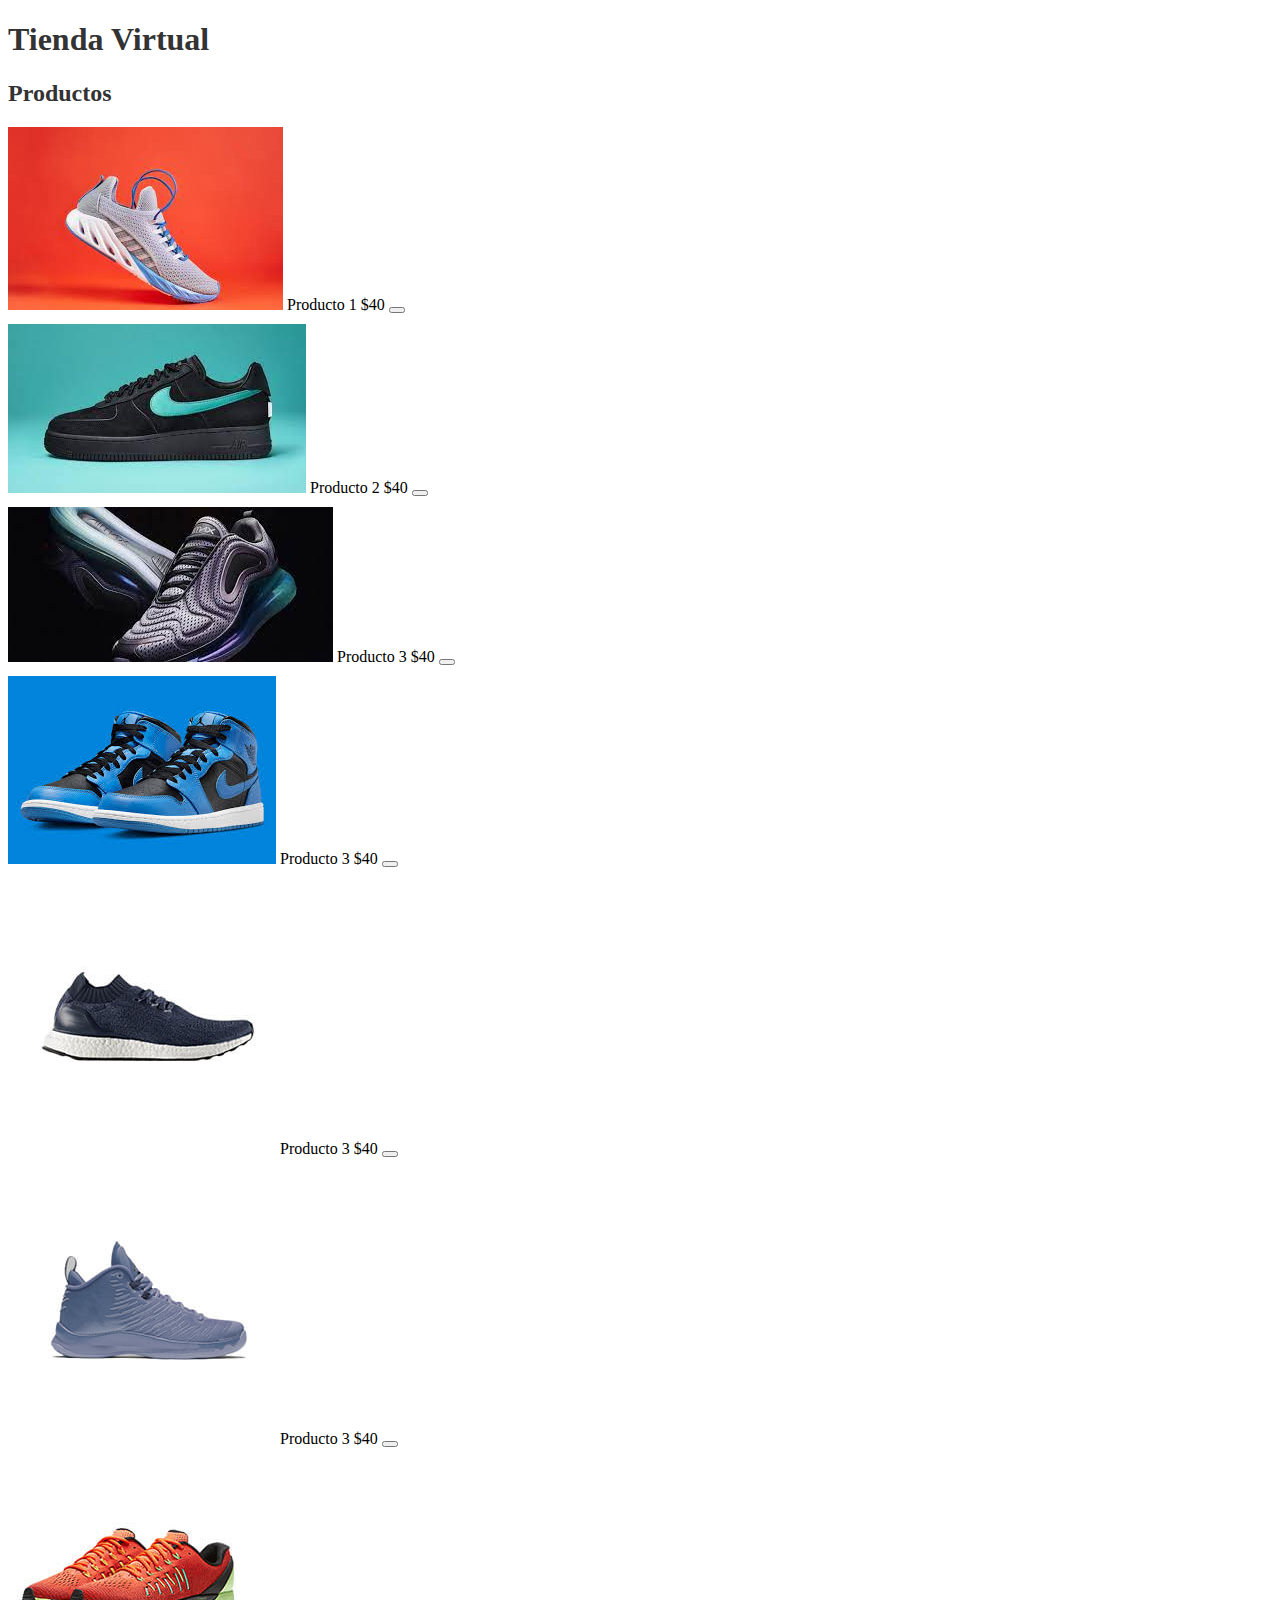
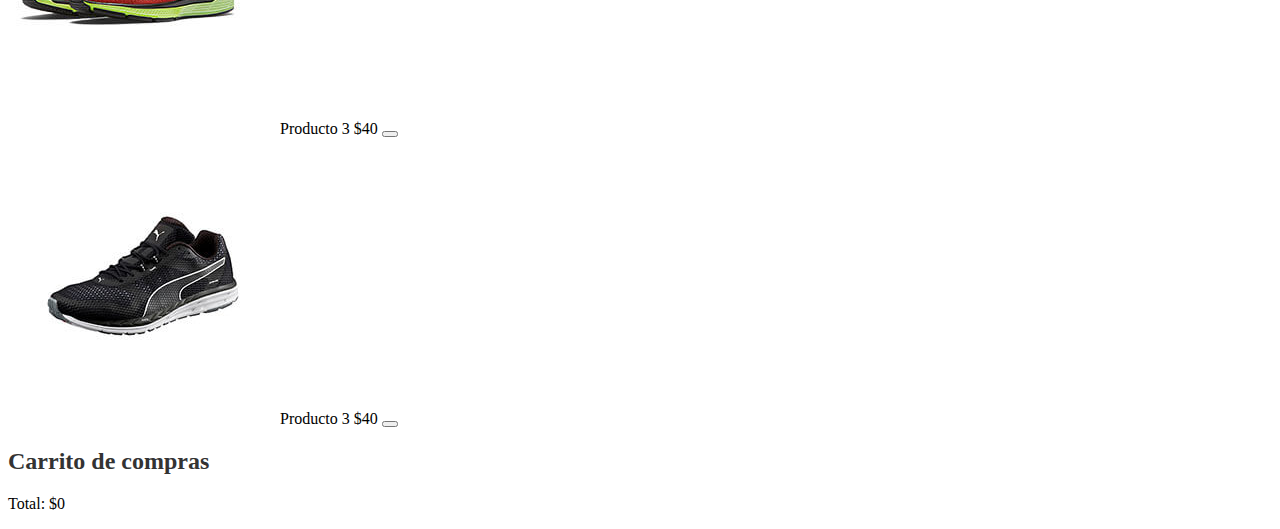
<file: index.html>
<!DOCTYPE html>
<html>
<head>
  <title>Tienda Virtual</title>
  <link rel="stylesheet" type="text/css" href="style.css">
</head>
<body>
  <h1>Tienda Virtual</h1>
  <div id="products">
    <h2>Productos</h2>
    <div class="product">
        <img src="./images/zapas1.jpg"> <!--Se hace llamado de la carpeta donde se guardan las imagenes previamente descargadas-->
      <span>Producto 1</span>
      <span>$40</span>
      <button onclick="addToCart('Producto 5', 40)">
    </div>
    <div class="product">
        <img src="./images/zapas2.jpg"> <!--Se hace llamado de la carpeta donde se guardan las imagenes previamente descargadas-->
      <span>Producto 2</span>
      <span>$40</span>
      <button onclick="addToCart('Producto 6', 40)">
    </div>
    <div class="product">
        <img src="./images/zapas3.jpg">
      <span>Producto 3</span>
      <span>$40</span>
      <button onclick="addToCart('Producto 7', 40)">
    </div>
    <div class="product">
        <img src="./images/zapas4.jpg">
      <span>Producto 3</span>
      <span>$40</span>
      <button onclick="addToCart('Producto 8', 40)">
    </div>
    <div class="product">
        <img src="./images/1.jpg">
      <span>Producto 3</span>
      <span>$40</span>
      <button onclick="addToCart('Producto 1', 40)">
    </div>
    <div class="product">
        <img src="./images/2.jpg">
      <span>Producto 3</span>
      <span>$40</span>
      <button onclick="addToCart('Producto 2', 40)">
    </div>
    <div class="product">
        <img src="./images/3.jpg">
      <span>Producto 3</span>
      <span>$40</span>
      <button onclick="addToCart('Producto 3', 40)">
    </div>
    <div class="product">
        <img src="./images/4.jpg">
      <span>Producto 3</span>
      <span>$40</span>
      <button onclick="addToCart('Producto 4', 40)">
    </div>
</div>
  <div id="cart">
    <h2>Carrito de compras</h2>
    <ul id="cart-items"></ul>
    <p>Total: $<span id="cart-total">0</span></p>
  </div>
  <script src="script.js"></script>
</body>
</html>
</file>
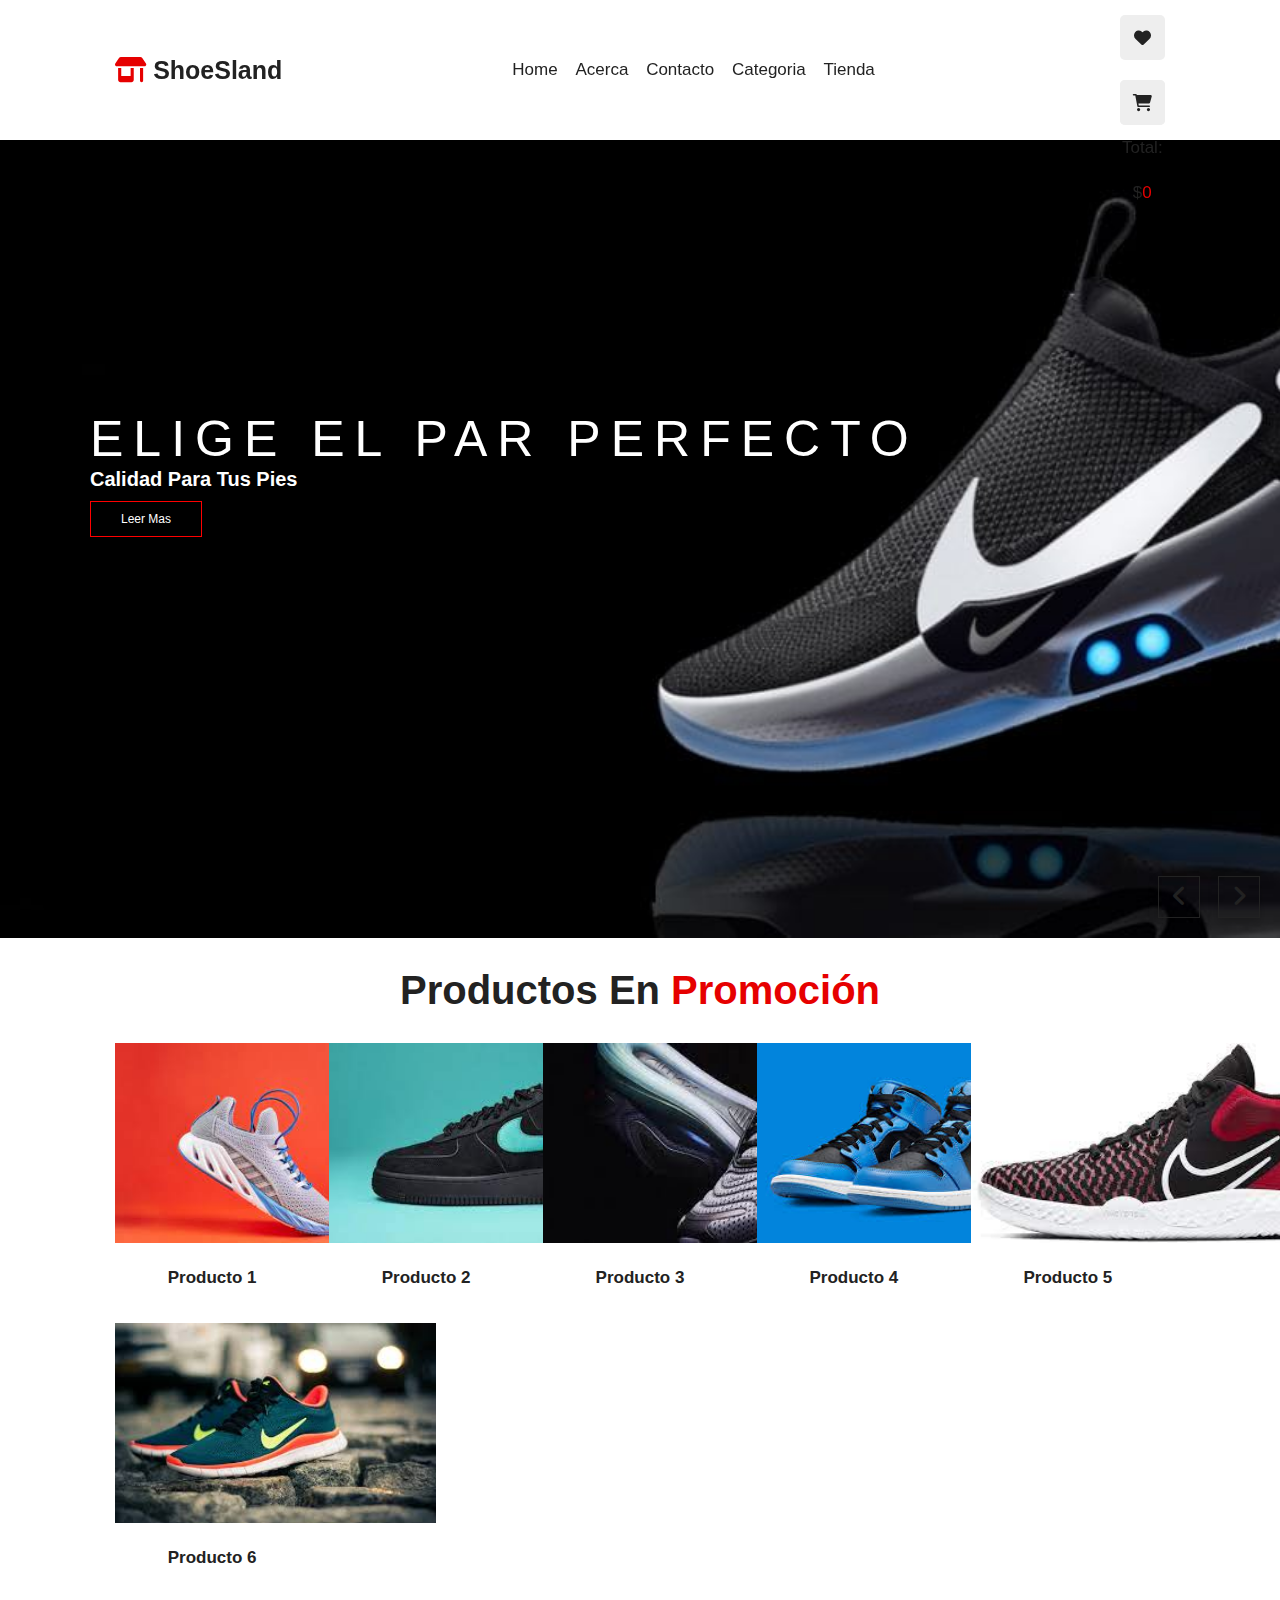
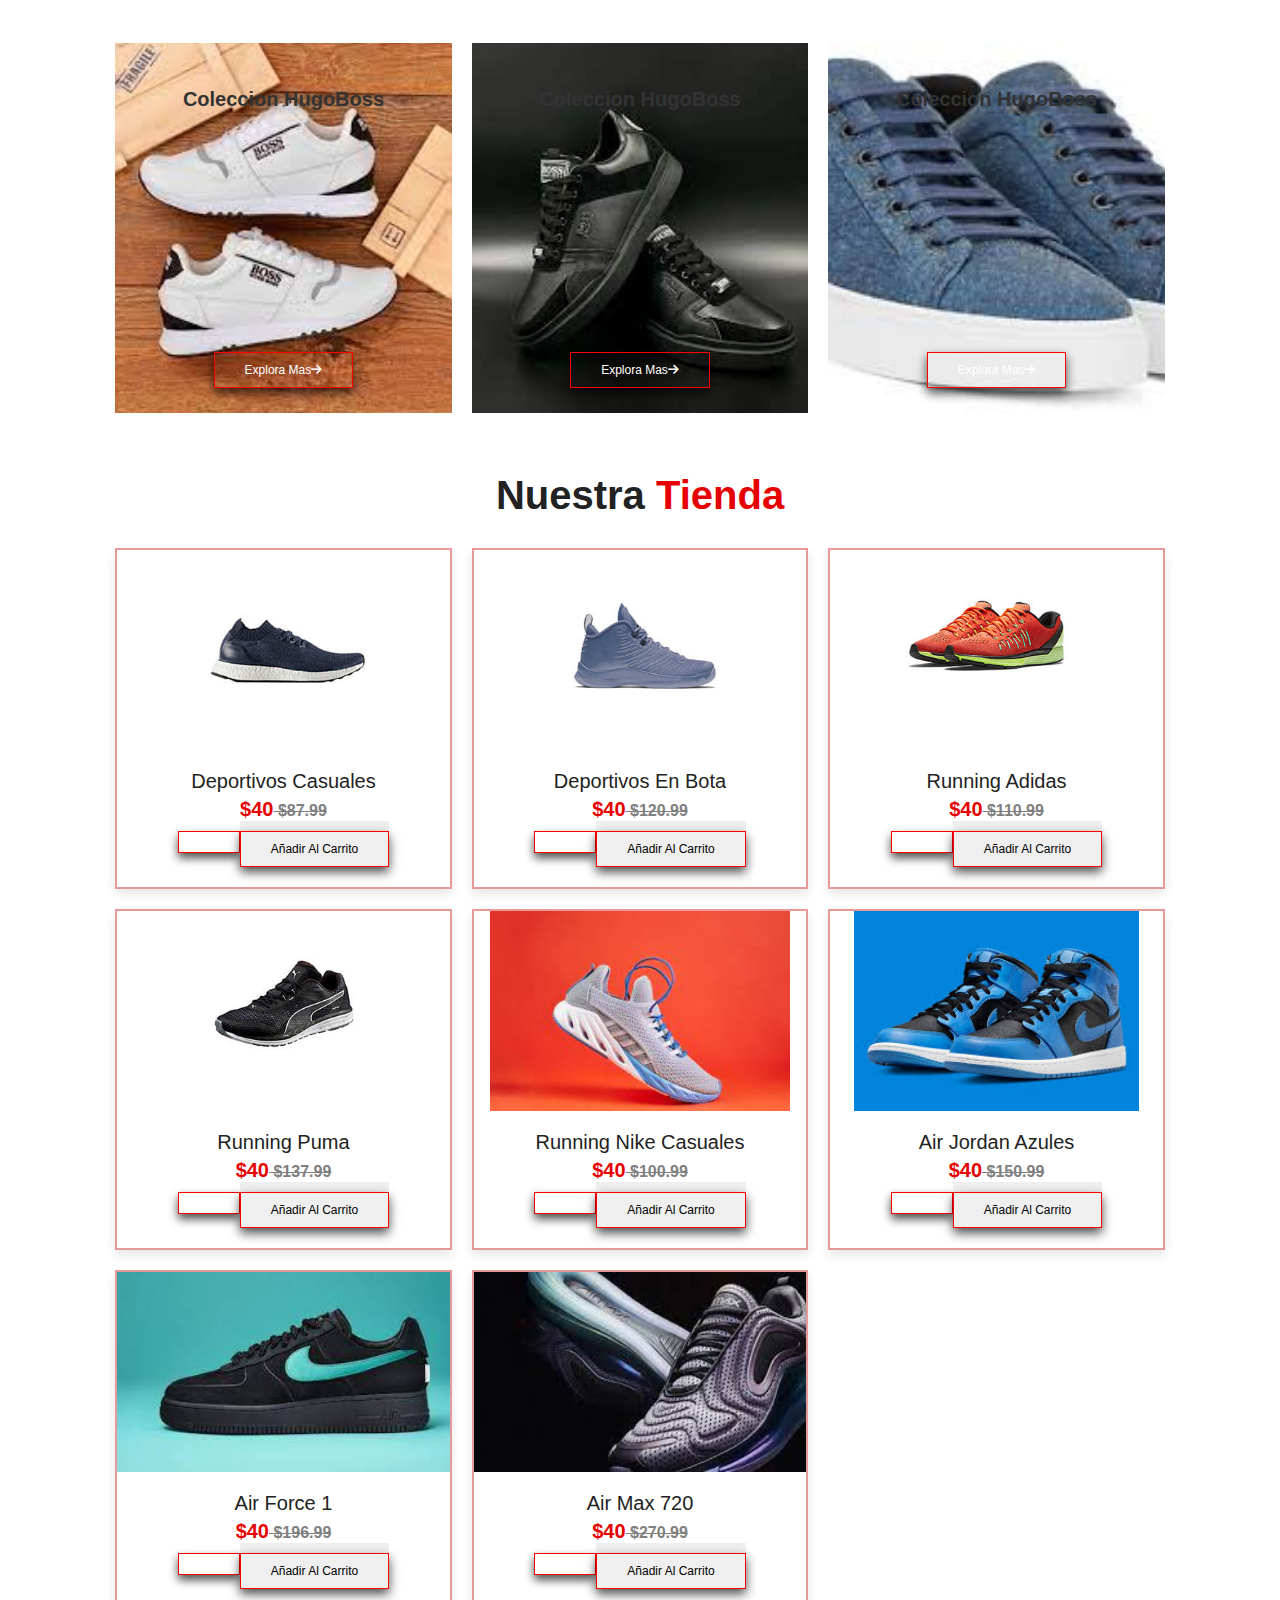
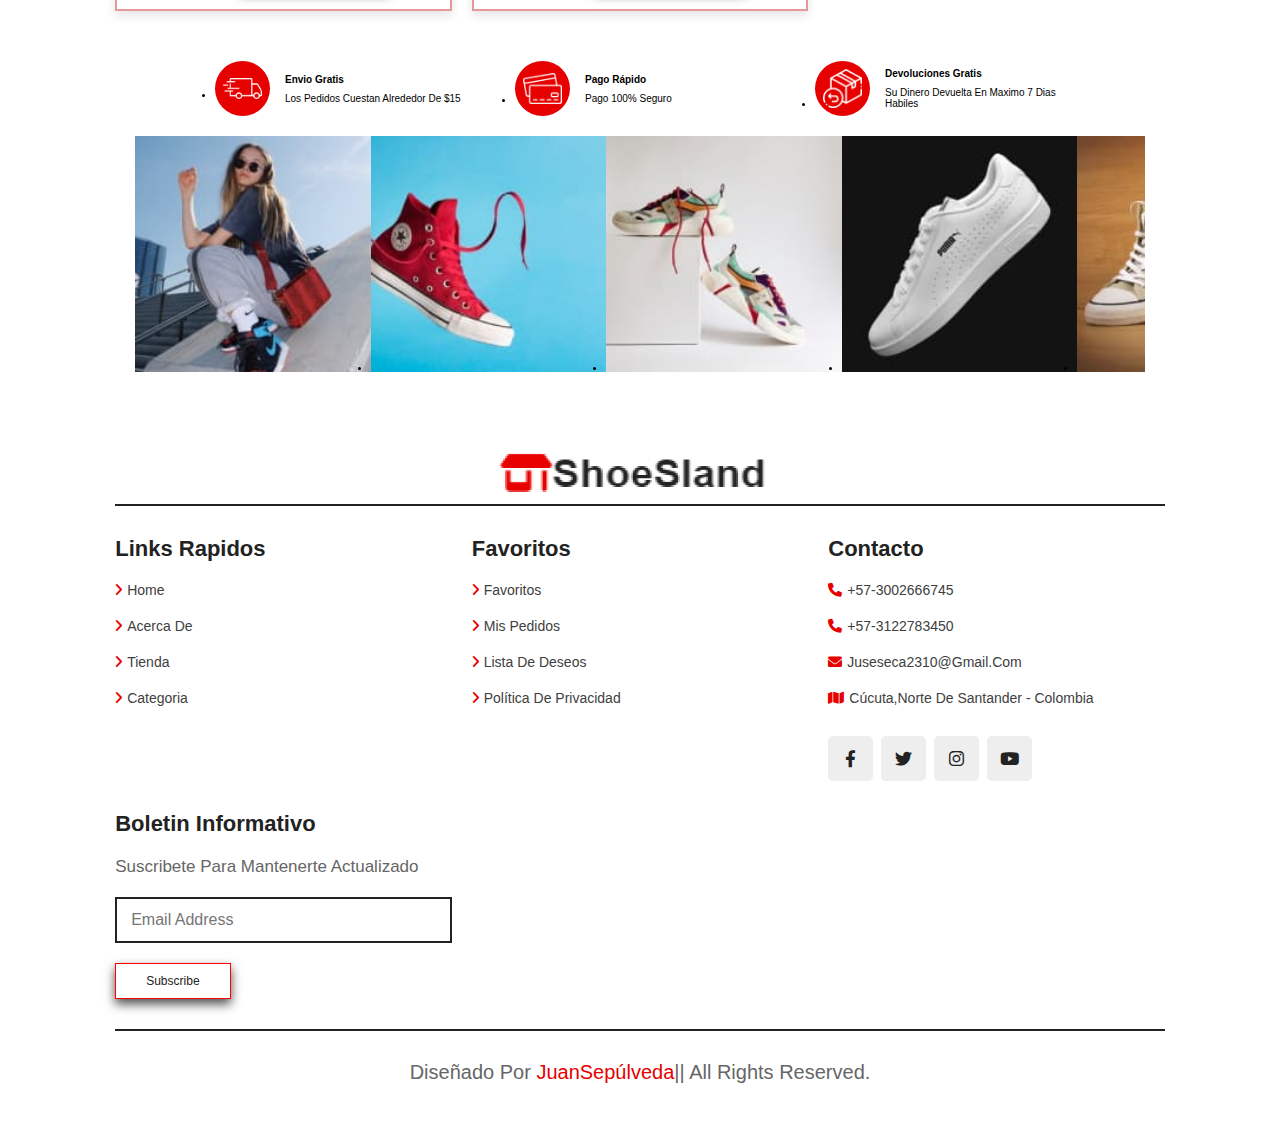
<file: Ecommerce.html>
<DOCTYPEhtml >
    <html  lang =" en " >
    <head>
        <meta charset="UTF-8"> <!--Se introduce al codigo un conjunto de caracteres para que puedan ser usados-->
        <meta http-equiv="X-UA-Compatible" content="IE=edge"> <!--Se configura la vista de compatibilidad-->
        <meta name="viewport" content="width=device-width, initial-scale=1.0"> <!--Se inicializa el viewport, para acomodar la visualizacion estructural-->
        <link  rel="shortcut icon" href="./images/Weblogo1.jpg" type="image/svg+xml"> <!--Se inserta el acceso directo y se referencia el enlace-->
        
        <!-- importa el archivo CSS en HTML -->
        <link  rel ="stylesheet" href ="Ecommerce.css" >
        
        <!--Enlace de fuente de icono-->
        <link rel="stylesheet" href="https://cdnjs.cloudflare.com/ajax/libs/font-awesome/6.0.0-beta3/css/all.min.css">
        <title > Diseno Web ZapaTiendas-Sepulveda Completosdsd </title >
        </head >
    <body>

        <!--inicio del header -->
        <section id="header" class="header">
            <a href="#" class="logo"><i class="fas fa-shop"></i> ShoeSland</a>
    
            <nav class="navbar"> <!--Aca se realiza la construccion de la barra navegadora-->
                <!--Se introducen las opciones de la barra-->
                <a href="#home">Home</a>
                <a href="#about">Acerca</a>
                <a href="#contact">Contacto</a>
                <a href="#category">Categoria</a>
                <a href="#shop">Tienda</a>
            </nav>
            <div class="icons"> <!--Se hace la division para llamar la libreria de los iconos-->
                <div id="menu-btn" class="fas fa-bars"></div>
                <a href="#" class="fas fa-heart"></a>
                <div id="cart"> 
                    <a href="#" class="fas fa-shopping-cart"></a>
                    <ul id="cart-items"></ul>
                    <p>Total: $<span id="cart-total">0</span></p>
                  </div>
                  <script src="script.js"></script>
                <link rel="stylesheet" type="text/css" href="style.css">

            </div>
    
        </section>
        <!-- Aqui finaliza la seccion del header -->
    
        <!-- Aqui inicia la seccion home -->
        <section class="home" id="home">
            <!--1 Se introduce el boton deslizable, se le da su opcion/mensaje, y se configura su fondo-->
            <div class="slide active" 
                style="background: url(./images/herobg5.jpg) no-repeat; background-size: cover; background-position: center;">
                <div class="content">
                    <span>Elige el par perfecto</span>
                    <h3>Calidad para tus pies</h3>
                    <a href="#" class="btn">leer mas</a>
                </div>
            </div>
            <!--2 se configura opcion/mensaje numero 2 del boton deslizable, y se configura su fondo-->
            <div class="slide"
                style="background: url(./images/herobg2.jpg) no-repeat; background-size: cover; background-position: center;">
                <div class="content">
                    <span>Zapatos deportivos exclusivos</span>
                    <h3>Lo mejor en el mercado </h3>
                    <a href="#" class="btn">leer mas</a>
                </div>
            </div>
            <!--3 se configura opcion/mensaje numero 3 del boton deslizable, y se configura su fondo-->
            <div class="slide"
                style="background: url(./images/herobg3.jpg) no-repeat; background-size: cover; background-position: center;">
                <div class="content">
                    <span>Diseño inteligente y deportivo</span>
                    <h3> Frescura y versatilidad </h3>
                    <a href="#" class="btn">leer mas</a>
                </div>
            </div>
            <!--Ahora no solo es deslizable sino que reacciona al click-->
            <div id="next-slide" onclick="next()" class="fas fa-angle-right"></div>
            <div id="prev-slide" onclick="prev()" class="fas fa-angle-left"></div>
    
        </section>
         <!--Se inicia la seccion de categoria-->
    <section class="category" id="category">
        <h1 class="heading">Productos en<span> Promoción</span></h1>
        <div class="box-container"> <!--division para crear un contenedor-->
            <a href="#" class="box"> <!--caja por cada uno de los productos-->
                <img src="./images/zapas1.jpg"> <!--Se hace llamado de la carpeta donde se guardan las imagenes previamente descargadas-->
                <h3>Producto 1</h3>
            </a>
            <a href="#" class="box">
                <img src="./images/zapas2.jpg">
                <h3>Producto 2</h3>
            </a>
            <a href="#" class="box">
                <img src="./images/zapas3.jpg">
                <h3>Producto 3</h3>
            </a>
            <a href="#" class="box">
                <img src="./images/zapas4.jpg">
                <h3>Producto 4</h3>
            </a>
            <a href="#" class="box">
                <img src="./images/zapas5.jpg">
                <h3>Producto 5</h3>
            </a>
            <a href="#" class="box">
                <img src="./images/zapas6.jpg">
                <h3>Producto 6</h3>
            </a>
        </div>
    </section>
    <!-- Aqui finaliza la seccion de Categoria-->

    <!--Aqui inicia la seccion de promocion-->
    <section class="pramotion" id="pramotion">
        <div class="box-container">
            <div class="collection-card" style="background-image:url(./images/coleccion1.jpg)">
                <h1>Coleccion hugoBoss</h1>
                <a href="#" class="btn">Explora Mas<i class="fas fa-arrow-right"></i></a> <!--Se crean botones con link a las colecciones-->
            </div>
            <div class="collection-card" style="background-image:url(./images/coleccion2.jpg)">
                <h1>Coleccion hugoBoss</h1>
                <a href="#" class="btn">Explora Mas<i class="fas fa-arrow-right"></i></a>
            </div>
            <div class="collection-card" style="background-image:url(./images/coleccion3.jpg)">
                <h1>Coleccion hugoBoss</h1>
                <a href="#" class="btn">Explora Mas<i class="fas fa-arrow-right"></i></a>
            </div>
        </div>
    </section>
    <!--Aqui finaliza la seccion de promocion -->
 <!-- Aqui inicia la seccion tienda-->
 <section class="shop" id="shop"> <!--Se identifica como shop, y se ingresa el mensaje y un contenedor-->
    <h1 class="heading">Nuestra<span> Tienda</span></h1> 
    <div class="box-container">

        <div class="box">
            <div class="img">
                <img src="./images/1.jpg">
                <div class="icons">
                    <a href="#" class="fas fa-eye"></a> <!--Se introducen iconos-->
                    <a href="#" class="fas fa-heart"></a>
                    <a href="#" class="fas fa-share"></a>
                </div>
            </div>
            <div class="content">
                <h3>Deportivos casuales</h3>
                <div class="price">$40<span> $87.99</span></div> <!--Se ingresa el precio y el boton opcional de añadir al carrito-->
                <a href="#" class="btn"><button onclick="addToCart('Producto 1', 40)"> Añadir al carrito</a>
                
            </div>
        </div>
        <div class="box">
            <div class="img">
                <img src="./images/2.jpg">
                <div class="icons">
                    <a href="#" class="fas fa-eye"></a>
                    <a href="#" class="fas fa-heart"></a>
                    <a href="#" class="fas fa-share"></a>
                </div>
            </div>
            <div class="content">
                <h3>Deportivos en bota</h3>
                <div class="price">$40<span> $120.99</span></div>
                <a href="#" class="btn"><button onclick="addToCart('Producto 2', 40)"> Añadir al carrito</a>
            </div>
        </div>
        <div class="box">
            <div class="img">
                <img src="./images/3.jpg">
                <div class="icons">
                    <a href="#" class="fas fa-eye"></a>
                    <a href="#" class="fas fa-heart"></a>
                    <a href="#" class="fas fa-share"></a>
                </div>
            </div>
            <div class="content">
                <h3>Running adidas</h3>
                <div class="price">$40<span> $110.99</span></div>
                <a href="#" class="btn"><button onclick="addToCart('Producto 3', 40)"> Añadir al carrito</a>
            </div>
        </div>
        <div class="box">
            <div class="img">
                <img src="./images/4.jpg">
                <div class="icons">
                    <a href="#" class="fas fa-eye"></a>
                    <a href="#" class="fas fa-heart"></a>
                    <a href="#" class="fas fa-share"></a>
                </div>
            </div>
            <div class="content">
                <h3>Running puma</h3>
                <div class="price">$40<span> $137.99</span></div>
                <a href="#" class="btn"><button onclick="addToCart('Producto 4', 40)"> Añadir al carrito</a>
            </div>
        </div>
        <div class="box">
            <div class="img">
                <img src="./images/zapas1.jpg">
                <div class="icons">
                    <a href="#" class="fas fa-eye"></a>
                    <a href="#" class="fas fa-heart"></a>
                    <a href="#" class="fas fa-share"></a>
                </div>
            </div>
            <div class="content">
                <h3>Running Nike casuales</h3>
                <div class="price">$40<span> $100.99</span></div>
                <a href="#" class="btn"><button onclick="addToCart('Producto 5', 40)"> Añadir al carrito</a>
            </div>
        </div>
        <div class="box">
            <div class="img">
                <img src="./images/zapas4.jpg">
                <div class="icons">
                    <a href="#" class="fas fa-eye"></a>
                    <a href="#" class="fas fa-heart"></a>
                    <a href="#" class="fas fa-share"></a>
                </div>
            </div>
            <div class="content">
                <h3>Air jordan azules</h3>
                <div class="price">$40<span> $150.99</span></div>
                <a href="#" class="btn"><button onclick="addToCart('Producto 8', 40)"> Añadir al carrito</a>
            </div>
        </div>
        <div class="box">
            <div class="img">
                <img src="./images/zapas2.jpg">
                <div class="icons">
                    <a href="#" class="fas fa-eye"></a>
                    <a href="#" class="fas fa-heart"></a>
                    <a href="#" class="fas fa-share"></a>
                </div>
            </div>
            <div class="content">
                <h3>Air force 1</h3>
                <div class="price">$40<span> $196.99</span></div>
                <a href="#" class="btn"><button onclick="addToCart('Producto 6', 40)"> Añadir al carrito</a>
            </div>
        </div>
        <div class="box">
            <div class="img">
                <img src="./images/zapas3.jpg">
                <div class="icons">
                    <a href="#" class="fas fa-eye"></a>
                    <a href="#" class="fas fa-heart"></a>
                    <a href="#" class="fas fa-share"></a>
                </div>
            </div>
            <div class="content">
                <h3>Air max 720</h3>
                <div class="price">$40<span> $270.99</span></div>
                <a href="#" class="btn"><button onclick="addToCart('Producto 7', 40)"> Añadir al carrito</a>
            </div>
        </div>
    </div>
</section>
<!--Aqui finaliza la seccion de tienda-->
 <!-- Aqui inicia la seccion de servicios-->
 <section class="section services">
    <div class="container"> <!--Se configura un contenedor y una lista de servicios-->
        <ul class="service-list">

            <li class="services-item"> <!--Se llama a la lista-->
                <div class="service-card">

                    <div class="card-icon"> <!--Con cada div se introduce un icono -->
                        <img src="./images/service-1.png" alt="Service icon" width="53" height="28" loading="lazy"> <!--Se introducen los mensajes que dan seguridad de compra al internauta-->

                    </div>

                    <div>
                        <h3 class="h4 card-title">Envio gratis</h3>
                        <p class="card-text">Los pedidos cuestan alrededor de <span>$15</span></p>
                    </div>

                </div>
            </li>
            <li class="services-item">
                <div class="service-card">

                    <div class="card-icon">
                        <img src="./images/service-2.png" alt="Service icon" width="53" height="28" loading="lazy">

                    </div>

                    <div>
                        <h3 class="h4 card-title">Pago rápido</h3>
                        <p class="card-text">Pago 100% seguro</p>
                    </div>

                </div>
            </li>
            <li class="services-item">
                <div class="service-card">

                    <div class="card-icon">
                        <img src="./images/service-3.png" alt="Service icon" width="53" height="28" loading="lazy">

                    </div>

                    <div>
                        <h3 class="h4 card-title">Devoluciones gratis</h3>
                        <p class="card-text">Su dinero devuelta en maximo 7 dias habiles</p>
                    </div>

                </div>
            </li>

        </ul>

    </div>

</section>
<!--Aqui termina la seccion de servicios-->

<!--Aqui inicia la seccion de posteos-->
<section class="section insta-post">
    <ul class="insta-post-list has-scrollbar"> <!--Se crea lista-->

        <li class="insta-post-item"> <!--Simplemente se introducen las imagenes y se configura su tamaño-->
            <img src="./images/insta-1.jpg" class="insta-post-banner image-contain" alt="" width="100" height="100" loading="lazy">
            <a href="#" class="insta-post-link">
                <ion-icon name="logo-instagram"></ion-icon>
            </a>
        </li>
        <li class="insta-post-item">
            <img src="./images/insta-2.jpg" class="insta-post-banner image-contain" alt="" width="100" height="100" loading="lazy">
            <a href="#" class="insta-post-link">
                <ion-icon name="logo-instagram"></ion-icon>
            </a>
        </li>
        <li class="insta-post-item">
            <img src="./images/insta-3.jpg" class="insta-post-banner image-contain" alt="" width="100" height="100" loading="lazy">
            <a href="#" class="insta-post-link">
                <ion-icon name="logo-instagram"></ion-icon>
            </a>
        </li>
        <li class="insta-post-item">
            <img src="./images/insta-4.jpg" class="insta-post-banner image-contain" alt="" width="100" height="100" loading="lazy">
            <a href="#" class="insta-post-link">
                <ion-icon name="logo-instagram"></ion-icon>
            </a>
        </li>
        <li class="insta-post-item">
            <img src="./images/insta-5.jpg" class="insta-post-banner image-contain" alt="" width="100" height="100" loading="lazy">
            <a href="#" class="insta-post-link">
                <ion-icon name="logo-instagram"></ion-icon>
            </a>
        </li>
        <li class="insta-post-item">
            <img src="./images/insta-6.jpg" class="insta-post-banner image-contain" alt="" width="100" height="100" loading="lazy">
            <a href="#" class="insta-post-link">
                <ion-icon name="logo-instagram"></ion-icon>
            </a>
        </li>
        <li class="insta-post-item">
            <img src="./images/insta-7.jpg" class="insta-post-banner image-contain" alt="" width="100" height="100" loading="lazy">
            <a href="#" class="insta-post-link">
                <ion-icon name="logo-instagram"></ion-icon>
            </a>
        </li>
        <li class="insta-post-item">
            <img src="./images/insta-8.jpg" class="insta-post-banner image-contain" alt="" width="100" height="100" loading="lazy">
            <a href="#" class="insta-post-link">
                <ion-icon name="logo-instagram"></ion-icon>
            </a>
        </li>

    </ul>

</section>
<!--Aqui finaliza la seccion de posteos-->

<!--Pie de pagina-->

<section class="footer" id="contact"> <!--Se introduce el logo web y se configuran sus medidas-->
    <div class="logo">
        <a href="#home"> 
            <img src="./images/Weblogo.jpg" alt="logo" width="300" height="60">
        </a>
    </div>
    <div class="box-container">

        <div class="box">
            <h3>Links rapidos</h3> <!--Se crean los links rapidos-->
            <a href="#home" class="link"><i class="fas fa-angle-right"></i>Home</a>
            <a href="#about" class="link"><i class="fas fa-angle-right"></i>Acerca de</a>
            <a href="#shop" class="link"><i class="fas fa-angle-right"></i>Tienda</a>
            <a href="#category" class="link"><i class="fas fa-angle-right"></i>Categoria</a>
        </div>
        
        <div class="box"><!--Se crea seccion de favoritos-->
            <h3>Favoritos</h3>
            <a href="#" class="link"><i class="fas fa-angle-right"></i>Favoritos</a>
            <a href="#" class="link"><i class="fas fa-angle-right"></i>Mis pedidos</a>
            <a href="#" class="link"><i class="fas fa-angle-right"></i>lista de deseos</a>
            <a href="#" class="link"><i class="fas fa-angle-right"></i>política de privacidad</a>
            
        </div>
        
        <div class="box"><!--Se crea parte de informacion acerca del creador, ademas de llamar logos de redes sociales-->
            <h3>Contacto</h3>
            <a href="#" class="link"><i class="fas fa-phone"></i>+57-3002666745</a>
            <a href="#" class="link"><i class="fas fa-phone"></i>+57-3122783450</a>
            <a href="#" class="link"><i class="fas fa-envelope"></i>Juseseca2310@gmail.com</a>
            <a href="#" class="link"><i class="fas fa-map"></i>Cúcuta,Norte de Santander - Colombia</a>
            <div class="share">
                <a href="" class="fab fa-facebook-f"></a>
                <a href="" class="fab fa-twitter"></a>
                <a href="" class="fab fa-instagram"></a>
                <a href="" class="fab fa-youtube"></a>
            </div>
        </div>

        <div class="box"> <!--Se genera un espacio para introducir correo y asi suscribirse-->
            <h3>Boletin informativo</h3>
            <p>Suscribete para mantenerte actualizado</p>
            <form action="">
                <input class="email" type="email" placeholder="Email Address"> <!--Seccion de escritura-->
                <input class="btn" value="Subscribe" type="submit"><!--Boton de listo-->
            </form>
        </div>
        
    </div>
    <div class="credit">Diseñado por <span>JuanSepúlveda</span>|| all rights reserved.</div>
</section>
<!--Link del codigo de javascript-->
<script src="Ecommerce.js"></script>
</body>
</html>
</file>
<file: style.css>
.product {
  margin-bottom: 10px;
}

#cart {
  margin-top: 20px;
}

#cart-items {
  list-style-type: none;
  padding: 0;
}

#cart-items li {
  margin-bottom: 5px;
}

h1, h2 {
  color: #333;
}
</file>
<file: Ecommerce.css>
/* Establecer estilos generales para todos los elementos */
*{
    font-family: 'Roboto',sans-serif; /* Se establece la fuente de la letra */
    margin: 0; /* Margen externo */
    padding: 0; /* Relleno interno */
    text-decoration: none; /* Quitar decoración de texto */
    outline: none; /* Quitar contorno al hacer click */
    border: none; /* Quitar bordes */
    text-transform: capitalize; /* Capitalizar texto */
    transition: all 0.2s linear; /* Transición suave en todos los estilos */
}
/* Estilos para el elemento <html> */
html{
    font-size: 62.5%; /* Establecer tamaño de fuente base al 62.5% */
    overflow-x: hidden; /* Ocultar desplazamiento horizontal */
    scroll-behavior: smooth; /* Comportamiento de desplazamiento suave */
    scroll-padding-top: 7rem; /* Espacio superior para compensar el desplazamiento */
}
/* Estilos para la barra de desplazamiento en WebKit */
html::-webkit-scrollbar-track{
    background:transparent; /* Fondo transparente */
}
html::-webkit-scrollbar{
    width:1rem; /* Ancho de la barra de desplazamiento */

}
html::-webkit-scrollbar-thumb{
    background:#474646; /* Color del pulgar de la barra de desplazamiento */
}
/* Estilos para las secciones */
section{
    padding:3rem 9%; /* Relleno interno en las secciones */
}
/* Estilos para los encabezados */
.heading{
    text-align:center; /* Alinear al centro */
    color: #222; /* Color de texto */
    margin-bottom: 3rem; /* Margen inferior */
    font-size: 4rem; /* Tamaño de fuente */
}

/* keyframe */
@keyframes fadeIn {
    0%{
        opacity: 0; /* Opacidad inicial */
        transform: translateY(-4rem) scale(0.4); /* Traslación y escala inicial */
    }
}


/* Estilos para la sección del encabezado */
.header{
    position:sticky; /* Posicionamiento fijo en la parte superior */
    top: 0; /* Distancia desde la parte superior */
    left: 0; /* Distancia desde la izquierda */
    right: 0; /* Distancia desde la derecha */
    z-index: 1000; /* Índice z para superposición */
    box-shadow: 0 0.5rem 1rem rgba(0, 0, 0, 0.1); /* Sombra del encabezado */
    background: #fff; /* Color de fondo */
    display: flex; /* Mostrar como flexbox */
    align-items: center; /* Alinear elementos verticalmente */
    justify-content: space-between; /* Espacio uniforme entre elementos */
    padding: 1.5rem 9%; /* Relleno interno en el encabezado */
}
/* Estilos para el logo en el encabezado */
.header .logo{
    font-size: 2.5rem;
    color:#222;
    font-weight: bolder;
}
.header .logo i{
    color: #e60000; /* Color de texto del icono */
}
/* Estilos para los enlaces de navegación en el encabezado */
.header .navbar a{
    margin: 0 1.5rem 0 0; /* Margen entre enlaces */
    font-size: 1.7rem;
    color: #222;
    
}
.header .navbar a:hover{
    color: #e60000; /* Color de texto al pasar el mouse */
    transform: scale(1.5); /* Escala al pasar el mouse */
}
/* Estilos para los iconos en el encabezado */
.header .icons div,
.header .icons a{
    height: 4.5rem; /* Altura */
    width: 4.5rem; /* Ancho */
    line-height: 4.5rem; /* Altura de la linea */
    border-radius:.5rem; /* radio del borde */
    background:#eee; /* color del fondo*/
    font-size: 1.7rem;
    color: #222;
    text-align: center; /* Alinear al centro */
    cursor: pointer; /* Cambiar cursor al pasar el mouse */
}

.header .icons a:hover,
.header .icons div:hover{
    background: #e60000; /* Color de fondo al pasar el mouse */
    color: #fff; /* Color de texto al pasar el mouse */
}
.header #menu-btn{
    display: none; /* Ocultar botón de menú */
}

/* Estilos para la sección "home" */
.home{
    position: relative;
    padding: 0;
}
.home .slide{
    padding:3rem; /* Relleno interno en las diapositivas */
    display: flex; /* Mostrar como flexbox */
    min-height: 82vh; /* Altura mínima de la diapositiva */
    display: none; /* Ocultar diapositivas por defecto */
}
.home .slide.active {
    display: flex; /* Mostrar diapositivas activas */
} 

.home .slide .content{
    margin: 60;
    text-align: left;
    padding-top: 18rem; /* Relleno superior */
}

.home .slide .content span{
    color: #fff;
    display: block; /* Mostrar como bloque */
    font-size: 5rem;
    text-shadow: 0 0.5rem 1rem rgba(0, 0, 0, 0.7); /* Sombra de texto */
    animation: fadeIn .2s linear backwards; /* Animación de aparición */
    text-transform: uppercase;
    letter-spacing: 1rem;
}
.home .slide .content span:hover{
    color:#e60000; /* Color de texto al pasar el mouse */
}
.home .slide .content h3{
    font-size:2rem;
    color: #fff;
    text-shadow:0 0.5rem 1rem rgba(0, 0, 0, 0.2);
    animation: fadeIn .2s linear backwards .4s; /* Animación de aparición */
}

.home .slide .content .btn{
    animation: fadeIn .2s linear backwards .6s; /* Animación de aparición */
}

.home #next-slide,
.home #prev-slide{
    height:4rem;
    width:4rem;
    line-height: 3.8rem;
    font-size: 2.5rem;
    color:#222;
    border:0.1rem solid #222;
    box-shadow: 0 0.5rem 1rem rgba(0, 0, 0, 0.2);
    cursor: pointer; /* Cambiar cursor al pasar el mouse */
    position: absolute; /* posicionamiento absoluto*/
    bottom: 2rem;
    right: 2rem;
    text-align: center;
}
.home #next-slide:hover,
.home #prev-slide:hover{
    background: #e60000; /* Color de fondo al pasar el mouse */
    color: #fff; /* Color de texto al pasar el mouse */

}
.home #prev-slide{
    right: 8rem; /* Distancia desde la derecha */
}

/* Estilos para los botones */
.btn{
    display: inline-block;
    margin-top: 1rem;
    padding: 1rem 3rem;
    color: white;
    font-size: 1.2rem;
    box-shadow: 0 .5rem 1rem rgba(0,0,0,0.7);
    cursor: pointer;
    border: red solid 1px;
}
.btn:hover{
    letter-spacing: .1rem; /* Espaciado entre letras al pasar el mouse */
    background:#e60000; /* Color de fondo al pasar el mouse */
    color: #fff; /* Color de texto al pasar el mouse */
}

span{
    color: #e60000; /* Color de texto */
}
/* category */
.category h3{
    text-align: center;
    font-size:2.5rem;
    margin: 1.5rem;
    color: #e60000;
}

.category .box-container,.pramotion .box-container{
    display: grid;
    grid-template-columns: repeat(auto-fit, minmax(16rem,1fr));
    gap:2rem;
}
.category .box-container .box{
    text-align: center;
}
.category .box-container .box h3{
    font-size:1.7rem;
    color: #222;
    font-weight: bolder;
}


.category .box-container .box:hover h3{
    color: #e60000;
}
.category .box-container .box img{
    height:20rem;
    margin-bottom: 1rem;
}
.category .box-container .box img:hover{
    transform: scale(1.2);
}

/* Pramotion */
.collection-card{
    background-repeat: no-repeat;
    background-size:cover;
    background-position: center;
    height: 300px;
    display: flex;
    flex-direction: column;
    justify-content:space-between;
    align-items: center;
    padding-block: 45px 25px;
}

/*shop*/

.shop{
    color: #eee;
}

.shop .box-container{
    display: grid;
    grid-template-columns: repeat(auto-fit,minmax(25rem,1fr));
    gap:2rem;
}

.shop .box-container .box{
    text-align: center;
    border: 0.2rem solid rgba(231,153,153);
    box-shadow: 0 0.5rem 1rem rgba(0,0,0,.1);
}

.shop .box-container .box:hover .img img{
    transform: scale(1.1);
}

.shop .box-container .box:hover .img .icons{
    transform: translateX(0rem);
}

.shop .box-container .box .img{
    position: relative;
    overflow: hidden;
}

.shop .box-container .box .img img{
    height: 20rem;
}

.shop .box-container .box .img .icons{
    position: absolute;
    top: 1rem;
    left: 2rem;
    transform: translateX(-10rem);
}

.shop .box-container .box .img .icons a{
    display: block;
    height: 4rem;
    width: 4rem;
    line-height: 3.8rem;
    font-size: 1.7rem;
    color: #e60000;
    background: #fff;
    border-radius: 0.2rem solid #222;
    margin-top: 1rem;
    box-shadow: 0 0.5rem 1rem rgba(0, 0, 0, 0.1);
}

.shop .box-container .box .img .icons a:hover{
    color: #fff;
    background: #222;
}

.shop .box-container .box .content{
    padding: 2rem;
}

.shop .box-container .box .content h3{
    font-size: 2rem;
    color: #222;
    padding-bottom: 0.5rem;
    font-weight: normal;
}

.shop .box-container .box .content .price{
    font-size: 2rem;
    font-weight: bolder;
    color: #e60000;
}

.shop .box-container .box .content .price span{
    color: gray;
    font-size: 1.6rem;
    text-decoration: line-through;
}

.shop .box-container .box .content .btn{
    background: transparent;
    color: black;
}

.shop .box-container .box .content .btn:hover{
    background: #e60000;
}


/**Services **/

.service-list{
    display:flex;
    flex-wrap: wrap;
    justify-content: center;
    gap: 50px;
    padding-inline: 30px;
}

.services-item{
    width:250px;
}

.service-card{
    display:flex;
    align-items:center;
    gap: 15px;
}

.service-card .card-icon{
    background: #e60000;
    min-width: 55px;
    height: 55px;
    border-radius:50%;
    display: grid;
    place-items: center;
}

.service-card .card-icon img{
    filter: brightness(0) invert(1);
    width: 70%;
    height:auto;
}

.service-card .card-title{
    font-size: var(--fs-6);
    margin-bottom: 8px;
}

.service-card .card-text{
    color: var(--onyx);
    font-family: var(--ff-roboto);
    font-size: var(--fs-7);
}

.service-card .card-text span{
    display: inline-block;
    color: var(--bittersweet);
}


/** Post Card **/

.section{
    padding-block: var(--section-padding);
    margin: 20px;
}

.insta-post-list{
    gap: 0;
}

.insta-post-list .insta-post-item {
    position: relative;
    min-width: 23.33%;
    aspect-ratio: 1/1;
}

.insta-post-list .insta-post-item img {
    width: 100%;
    height: 100%;
}

.insta-post-link {
    position: absolute;
    inset: 0;
    display: grid;
    place-items: center;
    background: var(--oxford-blue_60);
    opacity: 0;
    transition: var(--transition-1);
}

.insta-post-link ion-icon {
    color: var(--white);
    font-size: 40px;
}

.insta-post-link:is(:hover,:focus){
    opacity: 1;
}


/** Scrollbar **/

.has-scrollbar {
    display: flex;
    gap: 0px;
    overflow-x: auto;
    padding-bottom: 20px;
    scroll-snap-type: inline mandatory;
}
 
.has-scrollbar>li{
    min-width: 100%;
    scroll-snap-align: start;
}

.has-scrollbar::-webkit-scrollbar{
    height:10px;
}

.has-scrollbar::-webkit-scrollbar-track{
    background:var(--white);
    border-radius: 20px;
    outline: 2px solid var(--bittersweet);
}

.has-scrollbar::-webkit-scrollbar-thumb{
    background:var(--bittersweet);
    border: 2px solid var(--white);
    border-radius: 20px;
}

.has-scrollbar::-webkit-scrollbar-button{
    width: calc(25%-40px) !important;
}


/** footer **/
.footer .logo{
    text-align: center;
    border-bottom: 0.2rem solid #222;
    margin-bottom: 2rem;
}

.footer .box-container .box .btn{
    background:transparent;
    color: #222;
}

.footer .box-container .box .btn:hover{
    background:#e60000;
    color: #fff;
}

.footer{
    background:#fff;
}

.footer .box-container{
    display: grid;
    grid-template-columns: repeat(auto-fit,minmax(25rem,1fr));
    gap: 2rem;
}

.footer .box-container .box h3{
    font-size: 2.2rem;
    color: #222;
    padding: 1rem 0;
}

.footer .box-container .box .link{
    padding: 1rem 0;
    font-size: 1.4rem;
    color: #404040;
    display: block;
}

.footer .box-container .box .link i{
    padding-right: .5rem;
    color: #e60000;
}

.footer .box-container .box .link:hover{
    color: #e60000;
}
.footer .box-container .box .link:hover i{
    padding-right: 2rem;
}
.footer .box-container .box .share{
    margin-top: 2rem;
}
.footer .box-container .box .share a{
    height: 4.5rem;
    width: 4.5rem;
    line-height: 4.5rem;
    font-size: 1.7rem;
    border-radius: .5rem;
    background: #eee;
    text-align: center;
    color: #222;
    margin-right: .5rem;
}

.footer .box-container .box .share a:hover{
    color: #fff;
}

.footer .box-container .box p{
    padding: 1rem 0;
    font-size: 1.7rem;
    color: #666;
}

.footer .box-container .box form .email{
    border: 0.2rem solid #222;
    width: 100%;
    padding: 1.2rem 1.4rem;
    text-decoration: none;
    color: #666;
    margin: 1rem 0;
    font-size:1.6rem;
}

.footer .credit{
    text-align: center;
    padding: 1rem;
    padding-top: 3rem;
    margin-top: 3rem;
    font-size: 2rem;
    border-top: 0.2rem solid #222;
    color: #666;
}




/* media queries */
@media(max-width:991px) {
    html{
        font-size: 55%;
    }
    .header{
        padding:1.5rem 2rem;
    }
    section{
    padding: 3rem 2rem;
}
}

@media(max-width:768px) {
    .header #menu-btn {
        display: inline-block;
    }
    .header .navbar{
        position: absolute;
        top: 99%;
        left: 0;
        right: 0;
        background: #fff;
        border-top:0.2rem solid #222;
        border-bottom: 0.2rem solid #222;
        padding: 0.2rem;
        clip-path: polygon(0 0,100% 0, 100% 0, 0 0);
    }
    .header .navbar.active{
        clip-path: polygon(0 0,100% 0, 100% 100%,0 100%);
    } 

    .header .navbar a{
        display: block;
        font-size:2rem;
        margin: 3rem 1rem;
    }
}

@media(max-width:450px) {
    html{
        font-size:50%;
    }   
}
</file>
